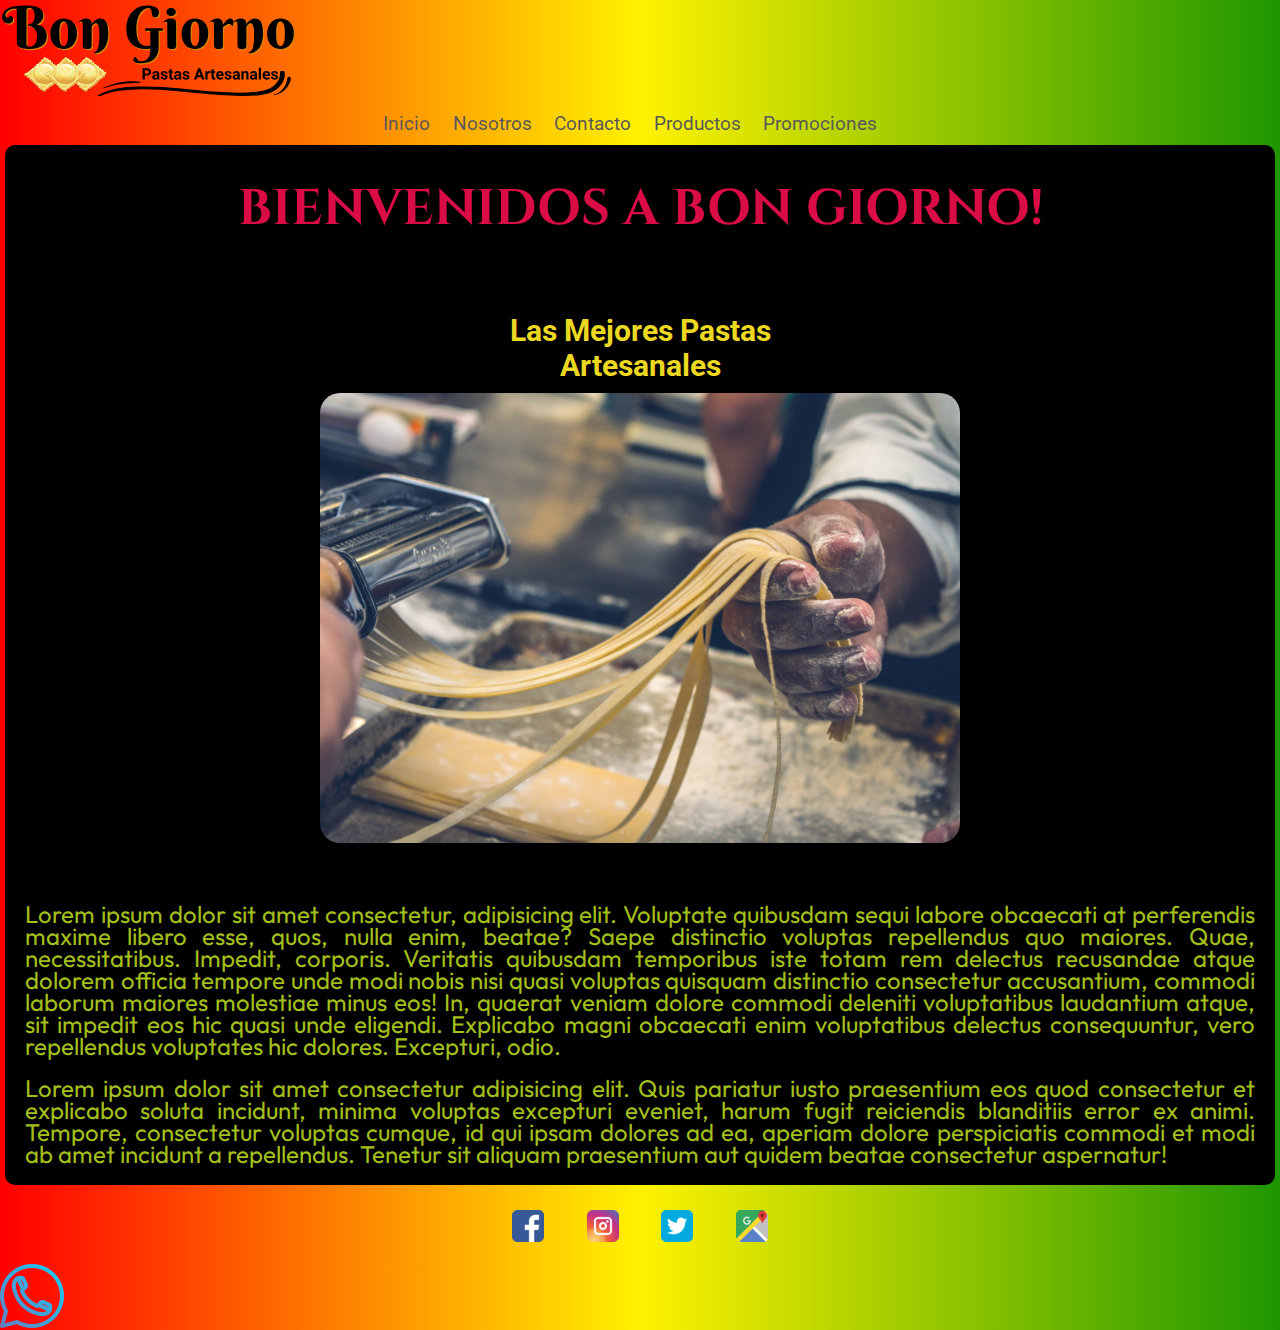
<file: index.html>
<!--Alumno: TORRES GUAYMASI Sergio-->
<!DOCTYPE html>
<html lang="en">

<head>
    <meta charset="UTF-8">
    <meta name="viewport" content="width=device-width, initial-scale=1.0">
    <title>Pastas Artesanales - Bon Giorno - </title>
    <link rel="shortcut icon" href="./images/favicon.png">
    <link rel="stylesheet" href="./css/style.css">
    <link rel="stylesheet" href="css/animate.css">
</head>

<body>
    <header>
        <div id="logo">
            <a href="./index.html"><img src="./images/bongiorno_logo.svg" alt="Logo de Bon Giorno Pastas Artesanales"></a>
        </div>
        <div>
            <nav>
                <ul>
                    <li><a href="./index.html">Inicio</a></li>
                    <li><a href="./pages/nosotros.html">Nosotros</a></li>
                    <li><a href="./pages/contacto.html">Contacto</a></li>
                    <li><a href="./pages/productos.html">Productos</a></li>
                    <li><a href="./pages/promociones.html">Promociones</a></li>
                </ul>
            </nav>
        </div>
    </header>
    <main id="mainIndex" class="mainFlexbox">
        <h1 class="wow bounceInRight" data-wow-duration="2s" data-wow-iteration="3"id="cabecera__principal">BIENVENIDOS A BON GIORNO!</h1>
        <div class="container bg-dark">
            <div class="txtIndex">
                <h2 class="wow rotateInUpLeft"id="subt_slogan">Las Mejores Pastas Artesanales</h2>
            </div>
            <div class="image_main">
            </div>
        </div>
        <div>
            <p class="main-text">Lorem ipsum dolor sit amet consectetur, adipisicing elit. Voluptate quibusdam sequi labore obcaecati at perferendis maxime libero esse, quos, nulla enim, beatae? Saepe distinctio voluptas repellendus quo maiores. Quae, necessitatibus.
            Impedit, corporis. Veritatis quibusdam temporibus iste totam rem delectus recusandae atque dolorem officia tempore unde modi nobis nisi quasi voluptas quisquam distinctio consectetur accusantium, commodi laborum maiores molestiae minus eos!
            In, quaerat veniam dolore commodi deleniti voluptatibus laudantium atque, sit impedit eos hic quasi unde eligendi. Explicabo magni obcaecati enim voluptatibus delectus consequuntur, vero repellendus voluptates hic dolores. Excepturi, odio.
            </p>
        </div>
        <div>
            <p class="texto2">Lorem ipsum dolor sit amet consectetur adipisicing elit. Quis pariatur iusto praesentium eos quod consectetur et explicabo soluta incidunt, minima voluptas excepturi eveniet, harum fugit reiciendis blanditiis error ex animi.
            Tempore, consectetur voluptas cumque, id qui ipsam dolores ad ea, aperiam dolore perspiciatis commodi et modi ab amet incidunt a repellendus. Tenetur sit aliquam praesentium aut quidem beatae consectetur aspernatur!
            </p>
        </div>
    </main>
    <footer class="pie" id="down">
        <div class="redSocial">
            <a href="https://facebook.com/" target="_blank"><img src="./images/facebook.png" alt=""></a>
            <a href="https://instagram.com/" target="_blank"><img src="./images/instagram.png" alt=""></a>
            <a href="https://twitter.com/" target="_blank"><img src="./images/twitter.png" alt=""></a>
            <a href="https://goo.gl/maps/99fn79WTSV29cgwr8/" target="_blank"><img src="./images/maps.png" alt=""></a>
        </div>
    </footer>
    <div class="whatsApp">
        <a href="https://api.whatsapp.com/send?phone=543416769427" target="_blank"><img src="./images/whatsapp-logo.png" alt="Consultas por whatsapp"></a>
    </div>
    </div>
    <script src="js/wow.min.js"></script>
    <script>
    new WOW().init();
    </script>
</body>

</html>
</file>
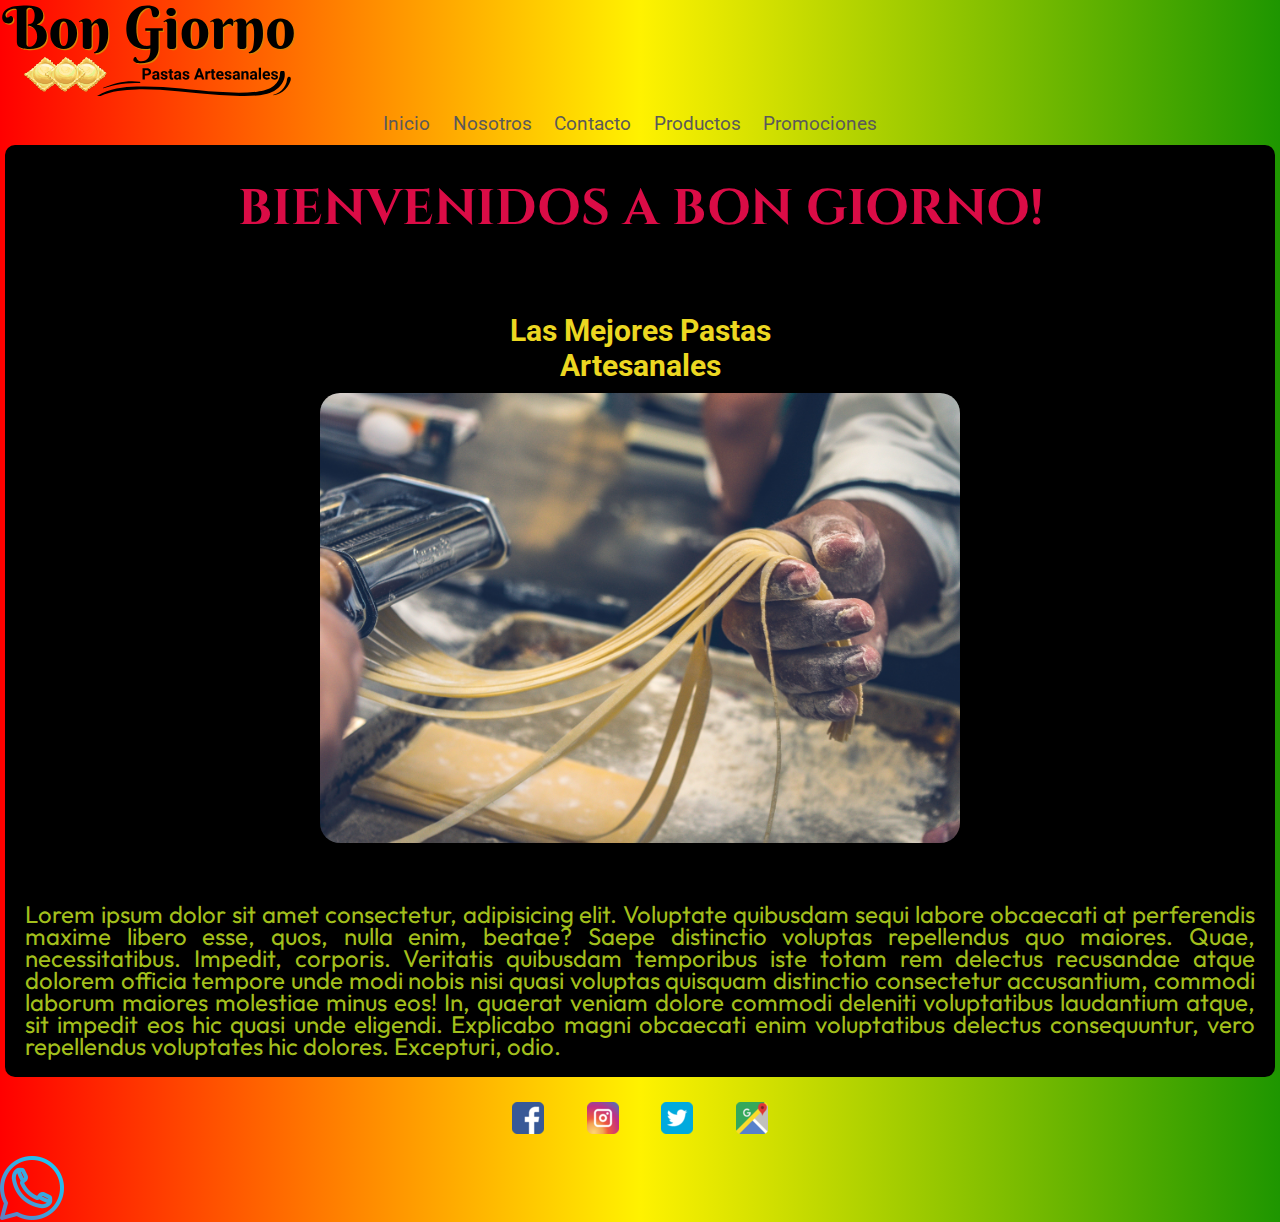
<file: root/index.html>
<!--Alumno: TORRES GUAYMASI Sergio-->
<!DOCTYPE html>
<html lang="en">

<head>
    <meta charset="UTF-8">
    <meta name="viewport" content="width=device-width, initial-scale=1.0">
    <title>Pastas Artesanales - Bon Giorno - </title>
    <link rel="shortcut icon" href="./images/favicon.png">
    <link rel="stylesheet" href="./css/style.css">
</head>

<body>
    <header>
        <div class="logo">
            <a href="./index.html"><img src="./images/bongiorno_logo.svg" alt="Logo de Bon Giorno Pastas Artesanales"></a>
        </div>
        <div>
            <nav>
                <ul>
                    <li><a href="./index.html">Inicio</a></li>
                    <li><a href="./pages/nosotros.html">Nosotros</a></li>
                    <li><a href="./pages/contacto.html">Contacto</a></li>
                    <li><a href="./pages/productos.html">Productos</a></li>
                    <li><a href="./pages/promociones.html">Promociones</a></li>
                </ul>
            </nav>
        </div>
    </header>
        <main id="mainIndex" class="mainFlexbox">
            <h1 class="cabecera__principal">BIENVENIDOS A BON GIORNO!</h1>
            <div class="container bg-dark">
                <div class="txtIndex">
                    <h2 class="subt_slogan">Las Mejores Pastas Artesanales</h2>
                </div>
                <div class="image_main">
                </div>               
            </div>              
            <div>
                <p class="main-text">Lorem ipsum dolor sit amet consectetur, adipisicing elit. Voluptate quibusdam sequi labore obcaecati at perferendis maxime libero esse, quos, nulla enim, beatae? Saepe distinctio voluptas repellendus quo maiores. Quae, necessitatibus.
                Impedit, corporis. Veritatis quibusdam temporibus iste totam rem delectus recusandae atque dolorem officia tempore unde modi nobis nisi quasi voluptas quisquam distinctio consectetur accusantium, commodi laborum maiores molestiae minus eos!
                In, quaerat veniam dolore commodi deleniti voluptatibus laudantium atque, sit impedit eos hic quasi unde eligendi. Explicabo magni obcaecati enim voluptatibus delectus consequuntur, vero repellendus voluptates hic dolores. Excepturi, odio.
                </p>
            </div>
        </main>        
        <footer class="pie" id="down">
            <div class="redSocial">
                <a href="https://facebook.com/" target="_blank"><img src="./images/facebook.png" alt=""></a>
                <a href="https://instagram.com/" target="_blank"><img src="./images/instagram.png" alt=""></a>
                <a href="https://twitter.com/" target="_blank"><img src="./images/twitter.png" alt=""></a>
                <a href="https://goo.gl/maps/99fn79WTSV29cgwr8/" target="_blank"><img src="./images/maps.png" alt=""></a>
            </div>
        </footer>
        <div class="whatsApp">
            <a href="https://api.whatsapp.com/send?phone=543416769427" target="_blank"><img src="./images/whatsapp-logo.png" alt="Consultas por whatsapp"></a>
        </div>
    </div>
</body>

</html>
</file>
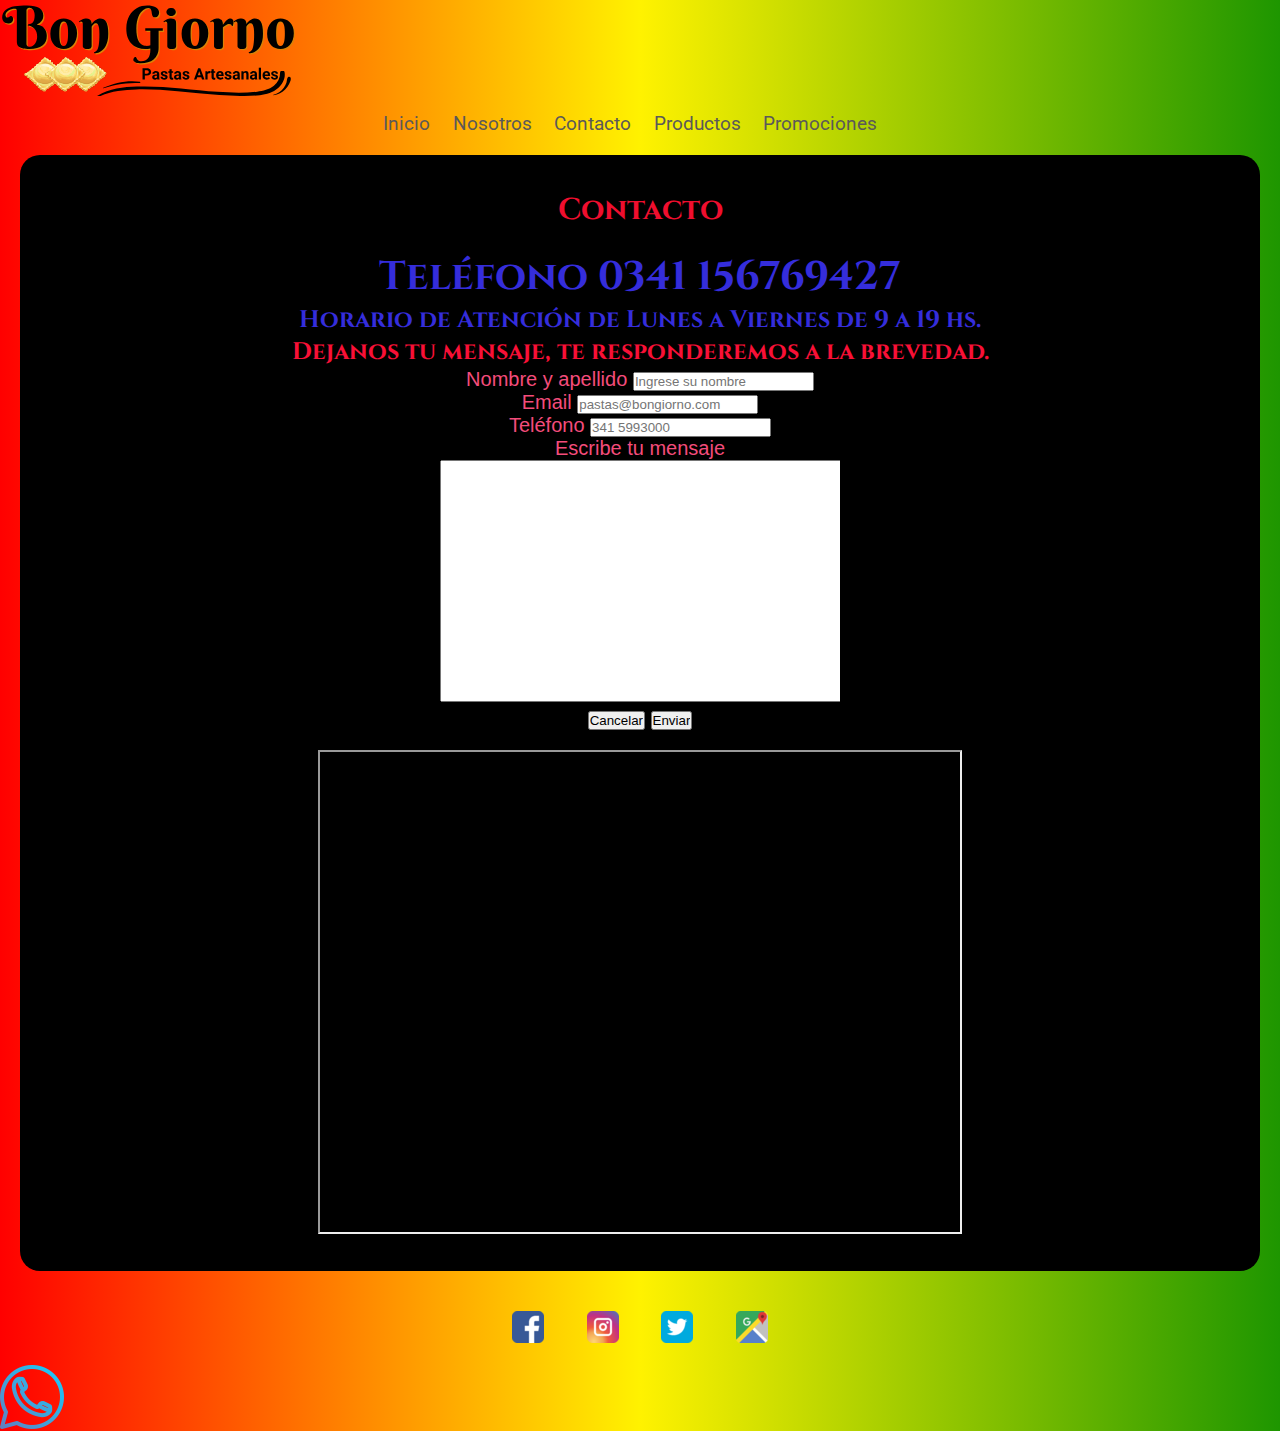
<file: pages/contacto.html>
<!DOCTYPE html>
<html lang="en">

<head>
    <meta charset="UTF-8">
    <meta name="viewport" content="width=device-width, initial-scale=1.0">
    <title>Pastas Artesanales - Bon Giorno - </title>
    <link rel="shortcut icon" href="../images/favicon.png">
    <link rel="stylesheet" href="../css/style.css">
</head>

<body>
    <header>
        <div class="logo">
            <a href="../index.html"><img src="../images/bongiorno_logo.svg" alt="Logo de Bon Giorno Pastas Artesanales"></a>
        </div>
        <div>
            <nav>
                <ul>
                    <li><a href="../index.html">Inicio</a></li>
                    <li><a href="../pages/nosotros.html">Nosotros</a></li>
                    <li><a href="../pages/contacto.html">Contacto</a></li>
                    <li><a href="../pages/productos.html">Productos</a></li>
                    <li><a href="../pages/promociones.html">Promociones</a></li>
                </ul>
            </nav>
        </div>
    </header>
    <main id="mainContact">
        <h1 class="cabecera__contacto">Contacto</h1>
        <h1 class="text__contacto">Teléfono 0341 156769427</h1>
        <h1 class="text__horario">Horario de Atención de Lunes a Viernes de 9 a 19 hs.</h2>
        <h1 class="contact">Dejanos tu mensaje, te responderemos a la brevedad.</h1>
        <div class="formContacto">
            <form action="envio.php">
                <label for="name">Nombre y apellido</label>
                <input type="text" id="name" placeholder="Ingrese su nombre">
                <br>
                <label for="correo">Email</label>
                <input type="email" id="correo" placeholder="pastas@bongiorno.com">
                <br>
                <label for="telefono">Teléfono</label>
                <input type="text" id="telefono=" placeholder="341 5993000">
                <br>
                <label for="comentario">Escribe tu mensaje</label>
                <textarea name="" id="" cols="60" rows="16"></textarea>
                <input class="button__cancel" type="reset" value="Cancelar">
                <input class="button__enviar" type="submit" value="Enviar">
            </form>
        </div>
        <div class="mapa">
            <iframe src="https://www.google.com/maps/d/u/0/embed?mid=121NDB5EQ3Gph8qTWgXnAKinUReSMwe0&ehbc=2E312F" width="640" height="480"></iframe>
        </div>
    </main>
    <footer>
        <div class="redSocial">
            <a href="https://facebook.com/" target="_blank"><img src="../images/facebook.png" alt=""></a>
            <a href="https://instagram.com/" target="_blank"><img src="../images/instagram.png" alt=""></a>
            <a href="https://twitter.com/" target="_blank"><img src="../images/twitter.png" alt=""></a>
            <a href="https://goo.gl/maps/99fn79WTSV29cgwr8/" target="_blank"><img src="../images/maps.png" alt=""></a>
        </div>
    </footer>    
        <div class="whatsApp">
            <a href="https://api.whatsapp.com/send?phone=543416769427"><img src="../images/whatsapp-logo.png" alt="Consultas por whatsapp"></a>
        </div>
  
</body>

</html>
</file>
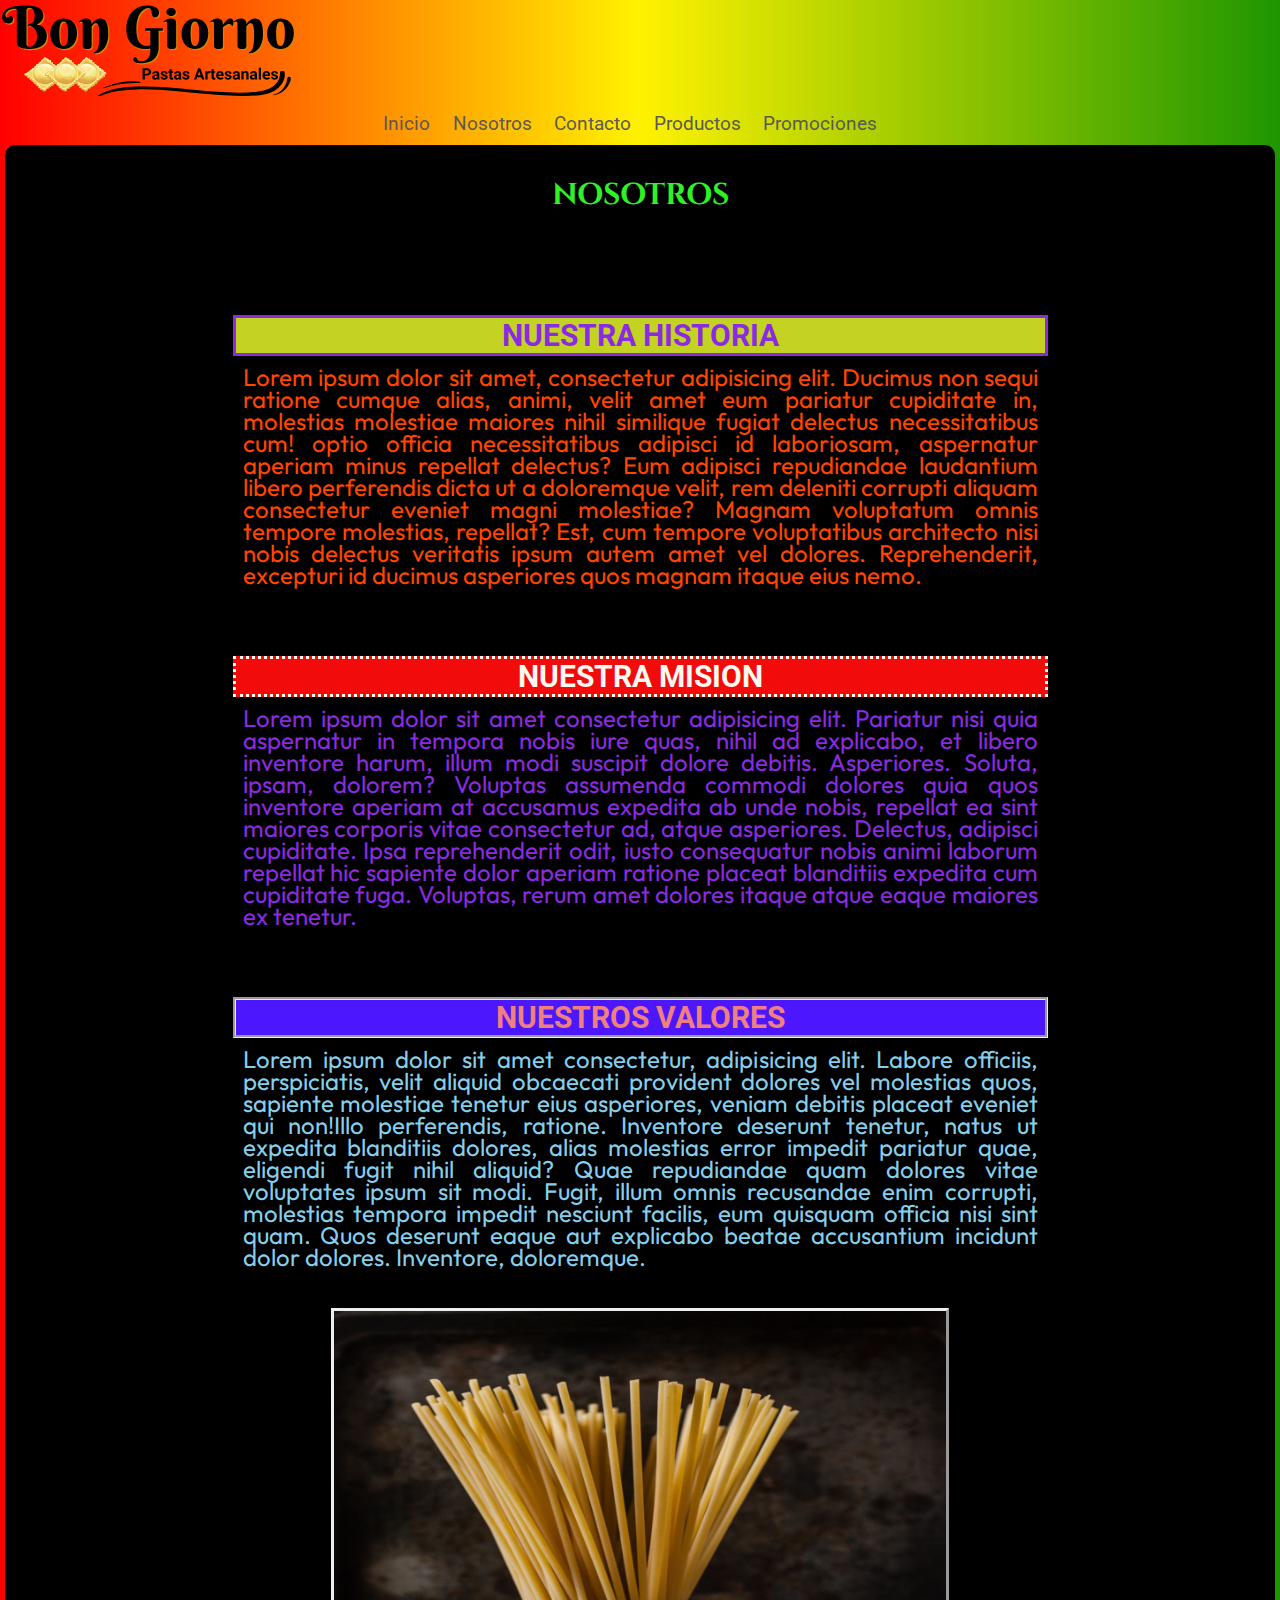
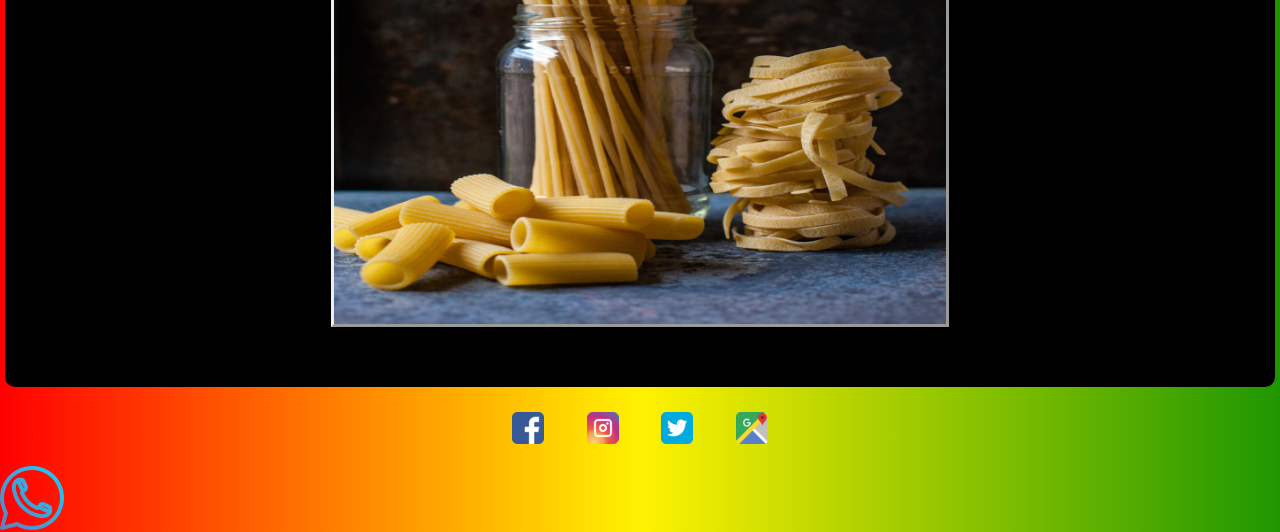
<file: pages/nosotros.html>
<!DOCTYPE html>
<html lang="en">

<head>
    <meta charset="UTF-8">
    <meta name="viewport" content="width=device-width, initial-scale=1.0">
    <title>Pastas Artesanales - Bon Giorno - </title>
    <link rel="shortcut icon" href="../images/favicon.png">
    <link rel="stylesheet" href="../css/style.css">
</head>

<body>
    <header>
        <div class="logo">
            <a href="../index.html"><img src="../images/bongiorno_logo.svg" alt="Logo de Bon Giorno Pastas Artesanales"></a>
        </div>
        <div>
            <nav>
                <ul>
                    <li><a href="../index.html">Inicio</a></li>
                    <li><a href="../pages/nosotros.html">Nosotros</a></li>
                    <li><a href="../pages/contacto.html">Contacto</a></li>
                    <li><a href="../pages/productos.html">Productos</a></li>
                    <li><a href="../pages/promociones.html">Promociones</a></li>
                </ul>
            </nav>
        </div>
    </header>
    <main id="nostros__main">
        <h1 class="cabecera__nosotros">NOSOTROS</h1>
        <div class="container bg-dark">       
        <section class="container-principal">
            <div class="container-item historia">
                <h2 class="subtHistoria">NUESTRA HISTORIA</h2>
                <p class="text__historia">Lorem ipsum dolor sit amet, consectetur adipisicing elit. Ducimus non sequi ratione cumque alias, animi, velit amet eum pariatur cupiditate in, molestias molestiae maiores nihil similique fugiat delectus necessitatibus cum!
                optio officia necessitatibus adipisci id laboriosam, aspernatur aperiam minus repellat delectus? Eum adipisci repudiandae laudantium libero perferendis dicta ut a doloremque velit, rem deleniti corrupti aliquam consectetur eveniet magni molestiae?
                Magnam voluptatum omnis tempore molestias, repellat? Est, cum tempore voluptatibus architecto nisi nobis delectus veritatis ipsum autem amet vel dolores. Reprehenderit, excepturi id ducimus asperiores quos magnam itaque eius nemo.
                </p>
            </div>
            <div class="container-item mision">
                <h2 class="subtMision">NUESTRA MISION</h2>
                <p class="text__mision">Lorem ipsum dolor sit amet consectetur adipisicing elit. Pariatur nisi quia aspernatur in tempora nobis iure quas, nihil ad explicabo, et libero inventore harum, illum modi suscipit dolore debitis. Asperiores.
                Soluta, ipsam, dolorem? Voluptas assumenda commodi dolores quia quos inventore aperiam at accusamus expedita ab unde nobis, repellat ea sint maiores corporis vitae consectetur ad, atque asperiores. Delectus, adipisci cupiditate.
                Ipsa reprehenderit odit, iusto consequatur nobis animi laborum repellat hic sapiente dolor aperiam ratione placeat blanditiis expedita cum cupiditate fuga. Voluptas, rerum amet dolores itaque atque eaque maiores ex tenetur.
                </p>
            </div>
            <div class="container-item valores">
                <h2 class="subtValores">NUESTROS VALORES</h2>
                <p class="text__valores">Lorem ipsum dolor sit amet consectetur, adipisicing elit. Labore officiis, perspiciatis, velit aliquid obcaecati provident dolores vel molestias quos, sapiente molestiae tenetur eius asperiores, veniam debitis placeat eveniet qui non!Illo perferendis, ratione. Inventore deserunt tenetur, natus ut expedita blanditiis dolores, alias molestias error impedit pariatur quae, eligendi fugit nihil aliquid? Quae repudiandae quam dolores vitae voluptates ipsum sit modi.
                Fugit, illum omnis recusandae enim corrupti, molestias tempora impedit nesciunt facilis, eum quisquam officia nisi sint quam. Quos deserunt eaque aut explicabo beatae accusantium incidunt dolor dolores. Inventore, doloremque.
                </p>
            </div>
        </section>
        <img class="nosotros_main" src="../images/historia_img.png" alt="Historia Bon Giorno">
    </main>

    <footer>
        <div class="redSocial">
            <a href="https://facebook.com/" target="_blank"><img src="../images/facebook.png" alt=""></a>
            <a href="https://instagram.com/" target="_blank"><img src="../images/instagram.png" alt=""></a>
            <a href="https://twitter.com/" target="_blank"><img src="../images/twitter.png" alt=""></a>
            <a href="https://goo.gl/maps/99fn79WTSV29cgwr8/" target="_blank"><img src="../images/maps.png" alt=""></a>
        </div>     
    </footer>
    <div class="whatsApp">
            <a href="https://api.whatsapp.com/send?phone=543416769427"><img src="../images/whatsapp-logo.png" alt="Consultas por whatsapp"></a>
    </div>
</body>

</html>
</file>
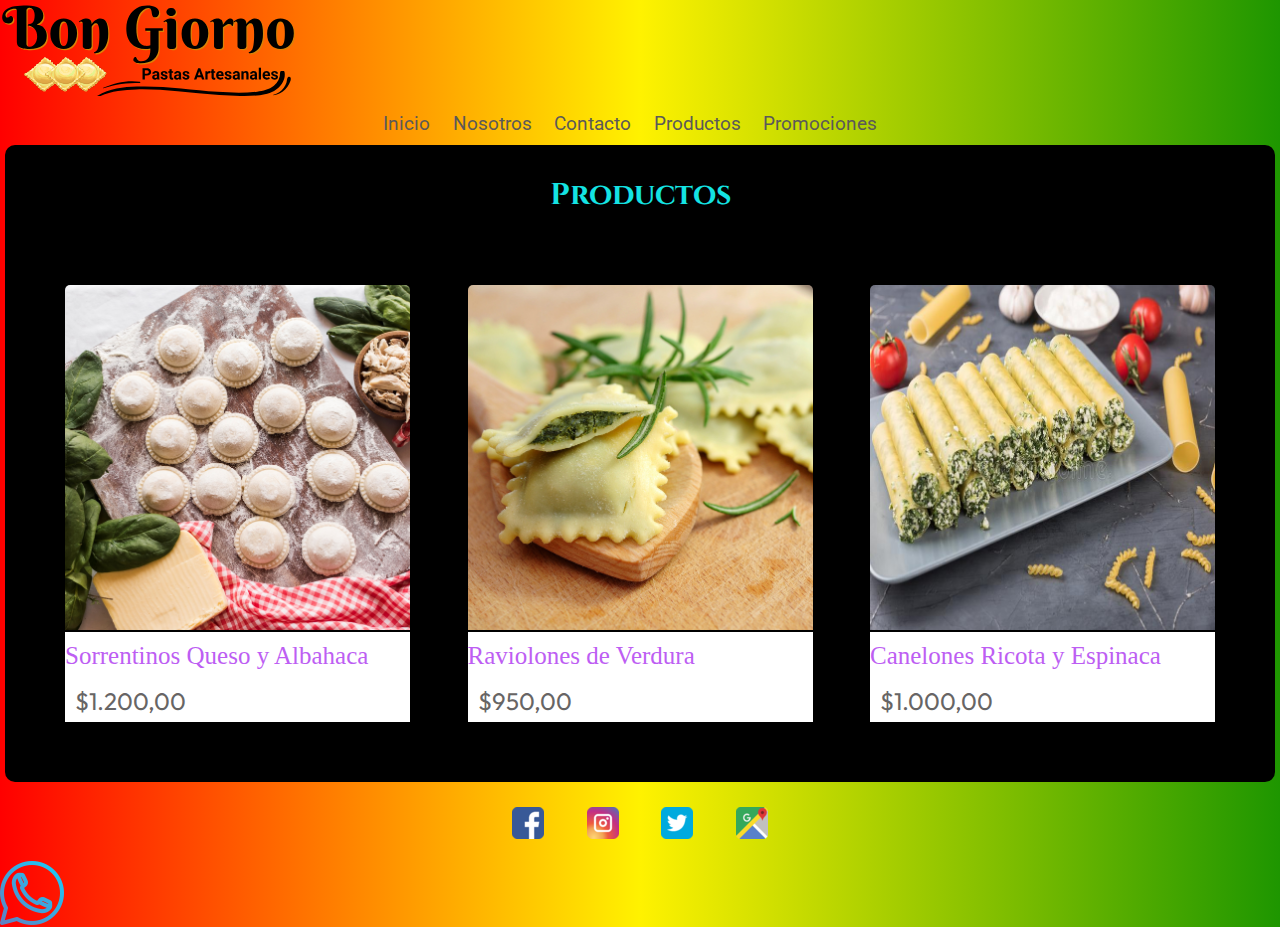
<file: pages/productos.html>
<!DOCTYPE html>
<html lang="en">

<head>
    <meta charset="UTF-8">
    <meta name="viewport" content="width=device-width, initial-scale=1.0">
    <title>Pastas Artesanales - Bon Giorno - </title>
    <link rel="shortcut icon" href="../images/favicon.png">
    <link rel="stylesheet" href="../css/style.css">
</head>

<body>
    <header>
        <div class="logo">
            <a href="../index.html"><img src="../images/bongiorno_logo.svg" alt="Logo de Bon Giorno Pastas Artesanales"></a>
        </div>
        <div>
            <nav>
                <ul>
                    <li><a href="../index.html">Inicio</a></li>
                    <li><a href="../pages/nosotros.html">Nosotros</a></li>
                    <li><a href="../pages/contacto.html">Contacto</a></li>
                    <li><a href="../pages/productos.html">Productos</a></li>
                    <li><a href="../pages/promociones.html">Promociones</a></li>
                </ul>
            </nav>
        </div>
    </header>    
    <main id="productos">
        <h1 class="cabecera__productos">Productos</h1>
        <div class="galeria">
            <figure>
                <img src="../images/sorrentinos.png" alt="">
                <figcaption>Sorrentinos Queso y Albahaca</figcaption>
                <p class="price">$1.200,00</p>
            </figure>
            <figure>
                <img src="../images/raviolones.png" alt="">
                <figcaption>Raviolones de Verdura</figcaption>
                <p class="price">$950,00</p>
            </figure>
            <figure>
                <img src="../images/canelones.png" alt="">
                <figcaption>Canelones Ricota y Espinaca</figcaption>
                <p class="price">$1.000,00</p>
            </figure>
        </div>
    </main>
    <footer>
        <div class="redSocial">
            <a href="https://facebook.com/" target="_blank"><img src="../images/facebook.png" alt=""></a>
            <a href="https://instagram.com/" target="_blank"><img src="../images/instagram.png" alt=""></a>
            <a href="https://twitter.com/" target="_blank"><img src="../images/twitter.png" alt=""></a>
            <a href="https://goo.gl/maps/99fn79WTSV29cgwr8/" target="_blank"><img src="../images/maps.png" alt=""></a>
        </div>
    </footer>
        <div class="whatsApp">
        <a href="https://api.whatsapp.com/send?phone=543416769427"><img src="../images/whatsapp-logo.png" alt="Consultas por whatsapp"></a>
        </div>
</body>

</html>
</file>
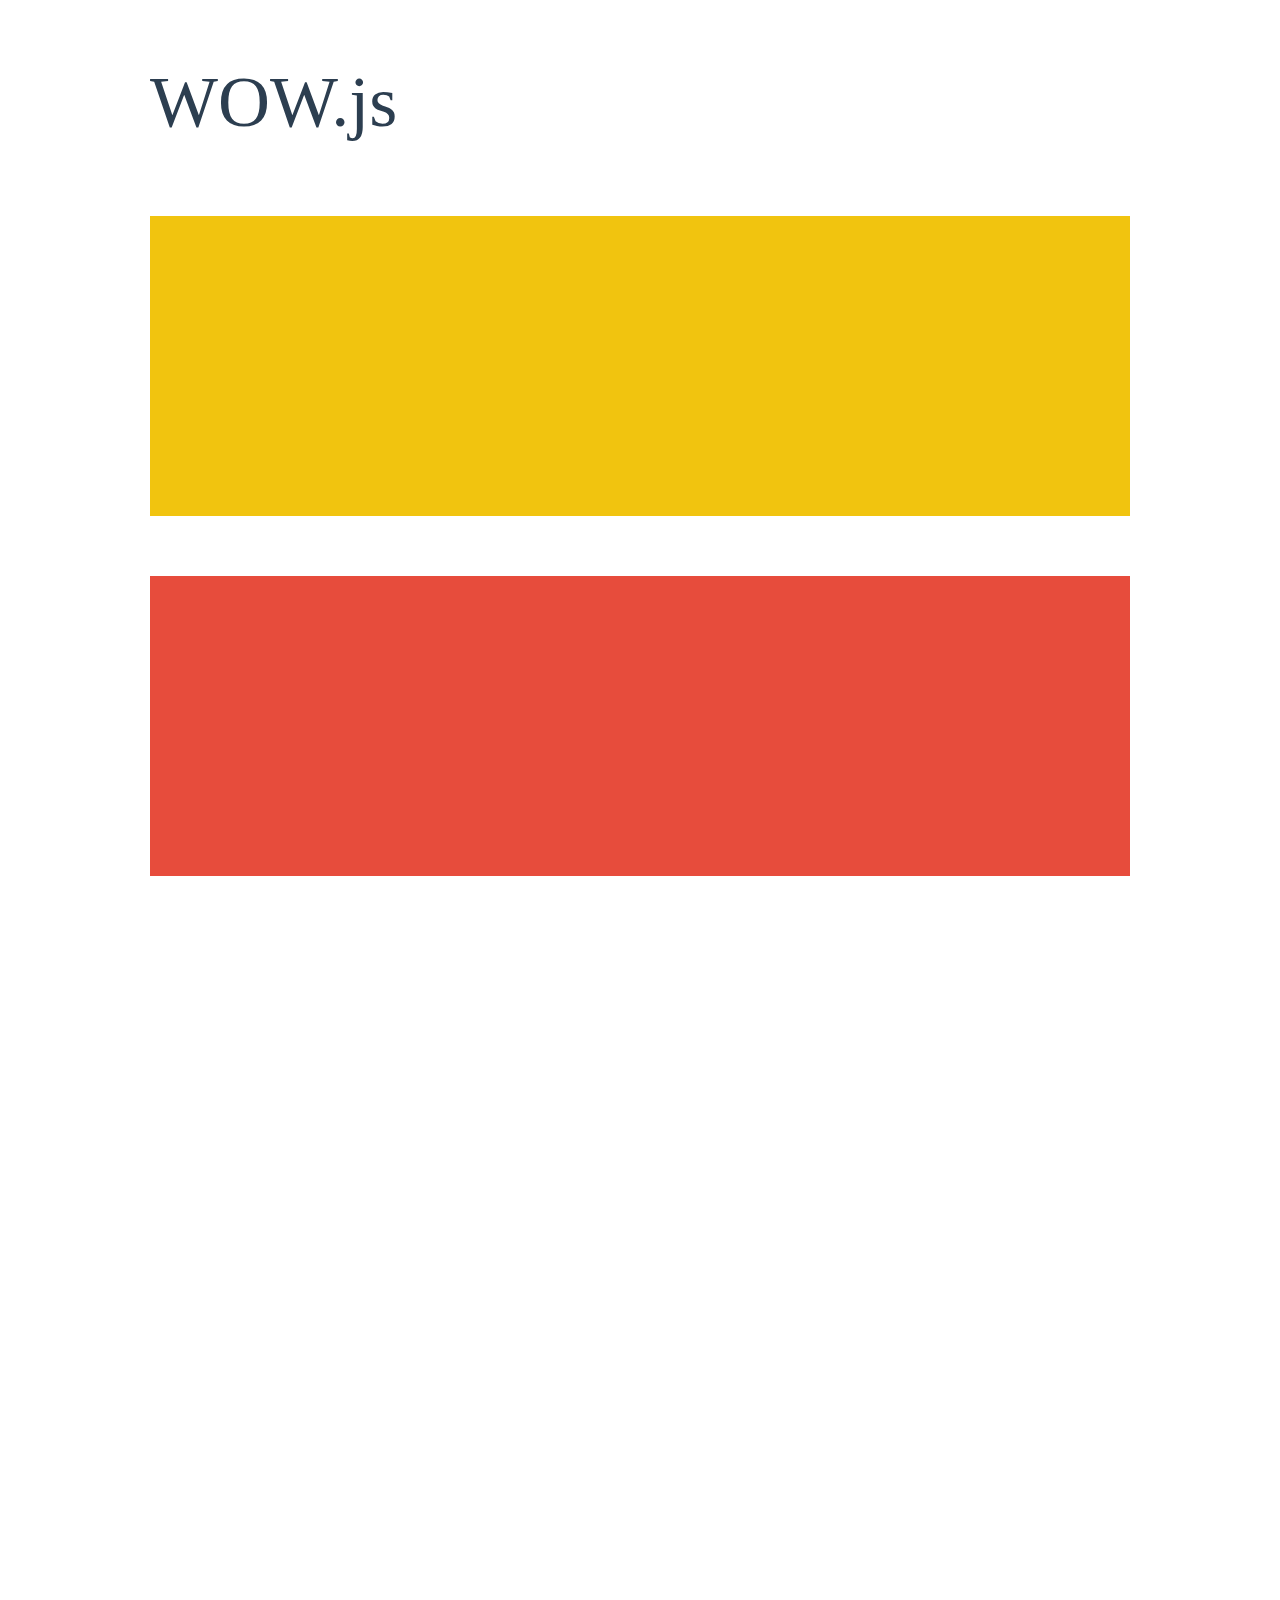
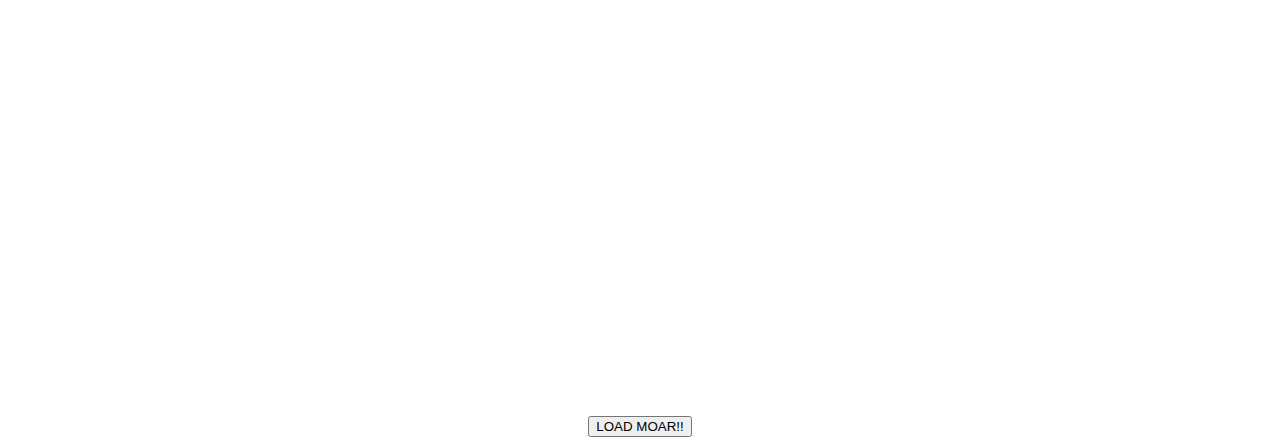
<file: WOW-master/demo.html>
<!doctype html>

<html lang="en">
<head>
  <meta charset="utf-8">
  <title>WOW</title>
  <link rel="stylesheet" href="css/libs/animate.css">
  <link rel="stylesheet" href="css/site.css">
  <style>
    .wow:first-child {
      visibility: hidden;
    }
  </style>
  <!--[if IE]>
    <script src="http://html5shiv.googlecode.com/svn/trunk/html5.js"></script>
  <![endif]-->
</head>

<body>
  <div id="container">
    <header>
      <h1>WOW.js</h1>
    </header>
    <div id="main">
      <section class="wow fadeInDown" style="background-color: #f1c40f;"></section>
      <section class="wow pulse" style="background-color: #e74c3c;" data-wow-iteration="infinite" data-wow-duration="1500ms"></section>
      <section class="section--purple wow slideInRight" data-wow-delay="2s"></section>
      <section class="section--blue wow bounceInLeft" data-wow-offset="300"></section>
      <section class="section--green wow slideInLeft" data-wow-duration="4s"></section>
      <button id="moar">LOAD MOAR!!</button>
    </div>
  </div>
  <script src="dist/wow.js"></script>
  <script>
    wow = new WOW(
      {
        animateClass: 'animated',
        offset:       100,
        callback:     function(box) {
          console.log("WOW: animating <" + box.tagName.toLowerCase() + ">")
        }
      }
    );
    wow.init();
    document.getElementById('moar').onclick = function() {
      var section = document.createElement('section');
      section.className = 'section--purple wow fadeInDown';
      this.parentNode.insertBefore(section, this);
    };
  </script>
</body>
</html>
</file>
<file: css/style.css>
@import url('https://fonts.googleapis.com/css2?family=Quintessential&family=Roboto:wght@300&display=swap');
@import url('https://fonts.googleapis.com/css2?family=Outfit&display=swap');
@import url('https://fonts.googleapis.com/css2?family=Cinzel:wght@400;700&display=swap');

* {
    padding: 0;
    margin: 0;
}

a {
    text-decoration: none;
}

ul li {
    list-style: none;
}

html {
    font-size: 62.5%;
    background: #1E9600;
    /* fallback for old browsers */
    background: -webkit-linear-gradient(to right, #FF0000, #FFF200, #1E9600);
    /* Chrome 10-25, Safari 5.1-6*/
    background: linear-gradient(to right, #FF0000, #FFF200, #1E9600);
    /* W3C, IE 10+/ Edge, Firefox 16+, Chrome 26+, Opera 12+, Safari 7+ */
}

h1 {
    font-size: 4rem;
    color: #352DDB;
    font-family: Cinzel;

}

h2 {
    font-size: 3rem;
    color: floralwhite;
    text-align: center;
}

#logo {
    width: 20%;

}

#logo:hover{
    transform: rotateZ(-360deg);
    cursor: pointer;
    transition: transform 2s;
}

div header {
    grid-area: header;
    display: flex;
    justify-content: flex-start;
    justify-content: space-between;
    align-items: center;
    height: max-content;
    border: solid 4px rgb(190, 80, 1);
    margin: 20px;
}

header div nav {
    text-align: center;
    grid-area: nav;
    margin: 10px;
}

header div nav ul {
    display: inline-block;

}

header div nav ul li {
    list-style: none;
    display: inline-block;
    margin-right: 20px;
}

header div nav ul li a {
    font-family: 'Roboto', sans-serif;
    font-size: 1.9rem;
    text-decoration: none;
    color: #5B5959;
}

header div nav ul li:hover {
    color: #9B17AF;
    font-weight: 600;

}

header div nav ul li:hover {
    transform: scale(1.2);

}

main {
    grid-area: main;
    background-color: black;
    text-align: center;
    display: flex;
    border-radius: 10px;
    flex-direction: column;
    justify-content: center;
    align-items: center;
    margin: 5px;
    padding: 10px;
}

#cabecera__principal {
    color: #DA0C46;
    font-family: 'Cinzel', serif;
    font-weight: bold;
    font-size: 5rem;
    padding: 20px 20px;
}

.cabecera__nosotros {
    color: #30F126;
    font-family: 'Cinzel', serif;
    font-weight: bold;
    font-size: 3rem;
    padding: 20px 20px;
    text-align: center;
    animation-name: textAlpha;
    animation-duration: 3s;
}

.cabecera__contacto {
    color: #EF0E2E;
    font-family: 'Cinzel', serif;
    font-weight: bold;
    font-size: 3rem;
    padding: 20px 20px;
    text-align: center;
}

.text__contacto {
    font-size: 2, 5rem;
    font-weight: bold;
    text-align: center;
    animation-name: textAlpha;
    animation-duration: 2s;
}

.text__horario {
    font-size: 2.4rem;
    font-weight: bold;
    text-align: center;
}

.contact {
    font-size: 2.4rem;
    font-weight: bold;
    text-align: center;
    color: #F81036;
}

.cabecera__productos {
    color: #14E3E3;
    font-family: 'Cinzel', serif;
    font-weight: bold;
    font-size: 3rem;
    text-decoration: none;
    padding: 20px 20px;
    text-align: center;
}

.cabecera__promociones {
    color: #F1AD1A;
    font-family: 'Cinzel', serif;
    font-weight: bold;
    font-size: 3rem;
    text-decoration: none;
    padding: 20px 20px;
    text-align: center;
}

#mainContact {
    display: flex;
    flex-direction: column;
    justify-content: center;
    padding: 15px;
    margin-top: 30px;
    margin-bottom: 30px;
    background-color: black;
    border-radius: 20px;
    margin: 20px;
    box-sizing: border-box;
    overflow-x: hidden;
}

.container {
    display: flex;
    justify-content: center;
    align-items: center;
    justify-content: space-evenly;
    flex-wrap: wrap;
    padding: 15px;
    margin-top: 30px;
    margin-bottom: 30px;
    background-color: black;
    border-radius: 20px;
    width: 70%;
    height: max-content;

}

.container-item {
    flex-direction: column;
    justify-content: space-between;
    align-items: center;
    padding: 30px;
    border: cyan
}

.promos {
    justify-content: flex-start;
    background-color: black;
}

#mainPromos {
    background-color: transparent;
    height: auto;
    display: flex;
    justify-content: center;
    align-items: center;
    flex-wrap: wrap;
}

#mainPromos div {
    margin: 50px;
}

.image {
    background-image: url("../images/fideos.svg");
    background-size: contain;
    background-repeat: no-repeat;
    height: 400px;
    width: 400px;
    border-radius: 20px;
    margin-top: 10px;
}

.image_main {
    background-image: url("../images/maquina_pasta.png");
    background-size: cover;
    background-repeat: no-repeat;
    height: 50vh;
    width: 50vw;
    border-radius: 20px;
    margin: 10px 0 0 0;
    animation-name: textAlpha;
    animation-duration: 6s;
}

.nosotros_main {
    border-style: outset;
    display: flex;
    justify-content: space-around;
    margin: auto;
    width: 70%;
    animation-name: textAlpha;
    animation-duration: 6s;
}

#subt_slogan {
    font-family: Roboto;
    font-weight: bold;
    margin: auto;
    color: #ECD721;
    text-align: center;

}

.txtIndex {
    width: 300px;
    color: white;
}

.bg-dark {
    background-color: black;
    border: solid 5px;
    border-radius: 30px;
    display: flex;
    justify-content: space-evenly;
    align-items: flex-start;
}

p {
    font-size: 2.4rem;
    line-height: 2.2rem;
    font-family: Outfit;
    color: #A2BF1C;
    text-align: justify;
    padding: 10px;
}

.subtHistoria {
    font-family: 'Roboto', sans-serif;
    background-color: #C4D222;
    border-style: solid;
    color: blueviolet;
}

.text__historia {
    color: orangered;
}

.subtMision {
    font-family: 'Roboto', sans-serif;
    background-color: #F10B0B;
    border-style: dotted;
}

.text__mision {
    color: blueviolet;
}

.subtValores {
    font-family: 'Roboto', sans-serif;
    background-color: #4D17FD;
    border-style: groove;
    color: lightcoral;
}

.text__valores {
    color: skyblue;
}


.galeria {
    background-color: black;
    margin: 30px;
    padding: 30px;
    color: black;
    border-radius: 20px;
    box-sizing: border-box;
    overflow-x: hidden;
}

#productos .galeria {
    margin: 20px;
    display: flex;
    justify-content: space-between;

}

#productos .galeria figure {
    text-align: center;
    width: 30%;
}

#productos .galeria figure img {
    border-top-left-radius: 5px;
    border-top-right-radius: 5px;
    width: 100%;
    animation-name: textAlpha;
    animation-duration: 5s;
 
}

#productos .galeria figure figcaption {
    font-size: 2.5rem;
    text-align: left;
    color: #BD5EF3;
    padding: 10px 0;
    background-color: white;
}

#productos .galeria p.price {
    color: #676565;
    padding-bottom: 10px;
    background-color: white;
    box-sizing: border-box;
    overflow-x: hidden;
}

/*Formulario de Contacto*/
.formContacto {
    font-family: 'Roboto serif;', sans-serif;
    display: block;
    margin: 0 auto;
    width: 400px;
    text-align: auto;
    color: #F44C7B;
    font-size: 2rem;
    box-sizing: border-box;
    overflow-x: hidden;

}

.mapa {
    text-align: center;
    padding: 20px 0;
    box-sizing: border-box;
    overflow-x: hidden;
    width: 100%;
}

div footer {
    grid-area: pie;
    display: flex;
    flex-direction: row;
    justify-content: center;
    align-items: center;
    justify-content: space-evenly;
    border-radius: 20px;
    padding: 20px 0;
    margin-top: 50px;
}

footer a {
    margin: 20px;
}

footer div a:hover {
    color: black;
}

div footer div {
    padding: 10px 7px;
}

div footer div a img {
    width: 8%;
    margin: 10px;
}

.redSocial {
    text-align: center;
    padding: 20px 0;
}

.whatsapp {
    display: block;
    width: 60px;
    height: 60px;
    color: #fff;
    position: fixed;
    left: 20px;
    bottom: 20px;
    border-radius: 10%;
    line-height: 80px;
    text-align: center;
    z-index: 999;
}
/*Aplicando Animaciones*/
@keyframes animateDiv{
    0%{background-color: darkgrey; width: 220px;}
    25%{background-color: deeppink; width: 320px;}
    50%{background-color: darkorange; width: 420px;}
    75%{background-color: yellow; width: 320px;}
    100%{background-color: darkgreen; width: 220px;}

}

@keyframes textAlpha{
    from{opacity: 0}
    to{opacity: 1}
    
}

.cabecera__promociones{
    animation-name: animateDiv;
    animation-iteration-count: infinite;
    animation-timing-function: ease-in-out;
    animation-duration:  5s;
    animation-delay: 0;
}


.transition:hover{
    
}




/* Aplicando Grid */
#grid {
    display: grid;
    grid-template-areas:
        "header header header"
        "main main main"
        "pie pie pie";
    grid-template-columns: 15% 75% auto;
    grid-template-rows: repeat(3, auto);
    column-gap: 10px;
    row-gap: 10px;
    padding: 20px;
}

/* Versión para Móvil*/
@media (max-width:480px) {

    /* grid */
    #grid {
        grid-template-areas:
            "header"
            "main"
            "pie";
        grid-template-columns: 1;
        grid-template-rows: auto;
        display: flex;
        flex-direction: column;
        justify-content: center;
        align-items: center;
    }

    div nav ul li a {
        font-size: 30px;
    }

    h1 {
        font-size: 2rem;
    }

    h2 {
        font-size: 1.5rem;
    }

    .image {
        height: 200px;
        width: 200px;
    }

    .image_main {
        height: 20vh;
        width: 90vw;
    }

    .cabecera__productos {
        color: #4242A9;
        font-size: 1rem;
    }

    .main-text {
        font-size: 1rem;
    }

    .galeria {
        width: 100%;
    }

    #productos .galeria figure figcaption {
        font-size: 1.4rem;
        text-align: center;
    }

    #productos .galeria .price {
        font-size: 1.4rem;
    }

    .formContacto {
        width: 100%;
    }

    .mapa {
        width: 100%;
    }


    /* Versión para Tablet */
    @media(min-width:481px) and (max-width:768px) {
        .image {
            width: 300px;
            height: 300px;
        }

        h1 {
            font-size: 4rem;
        }

        div nav ul li a {
            font-size: 30px;
        }

        .image_main {
            height: 90vh;
            width: 100vw;
        }

        .galeria {
            width: 100%;
        }

        #productos .galeria figure figcaption {
            font-size: 1.2rem;
            text-align: center;
        }

      #productos .galeria p.price {
        font-size: 1rem;
    }

        .formContacto {
            width: 100%;
        }

        .mapa {
            width: 100%;
        }

    }
</file>
<file: root/css/style.css>
@import url('https://fonts.googleapis.com/css2?family=Quintessential&family=Roboto:wght@300&display=swap');
@import url('https://fonts.googleapis.com/css2?family=Outfit&display=swap');
@import url('https://fonts.googleapis.com/css2?family=Cinzel:wght@400;700&display=swap');

* {
    padding: 0;
    margin: 0;
}

a {
    text-decoration: none;
}

ul li {
    list-style: none;
}

html {
    font-size: 62.5%;
    background: #1E9600;
    /* fallback for old browsers */
    background: -webkit-linear-gradient(to right, #FF0000, #FFF200, #1E9600);
    /* Chrome 10-25, Safari 5.1-6*/
    background: linear-gradient(to right, #FF0000, #FFF200, #1E9600);
    /* W3C, IE 10+/ Edge, Firefox 16+, Chrome 26+, Opera 12+, Safari 7+ */
}

h1 {
    font-size: 4rem;
    color: #352DDB;
    font-family: Cinzel;

}

h2 {
    font-size: 3rem;
    color: floralwhite;
    text-align: center;
}

.logo {
    width: 20%;
}

div header {
    grid-area: header;
    display: flex;
    justify-content: flex-start;
    justify-content: space-between;
    align-items: center;
    height: max-content;
    border: solid 4px rgb(190, 80, 1);
    margin: 20px;
}

header div nav {
    text-align: center;
    grid-area: nav;
    margin: 10px;
}

header div nav ul {
    display: inline-block;

}

header div nav ul li {
    list-style: none;
    display: inline-block;
    margin-right: 20px;
}

header div nav ul li a {
    font-family: 'Roboto', sans-serif;
    font-size: 1.9rem;
    text-decoration: none;
    color: #5B5959;
}

header div nav ul li:hover {
    color: #9B17AF;
    font-weight: 600;

}

header div nav ul li:hover {
    transform: scale(1.2);

}

main {
    grid-area: main;
    background-color: black;
    text-align: center;
    display: flex;
    border-radius: 10px;
    flex-direction: column;
    justify-content: center;
    align-items: center;
    margin: 5px;
    padding: 10px;
}

.cabecera__principal {
    color: #DA0C46;
    font-family: 'Cinzel', serif;
    font-weight: bold;
    font-size: 5rem;
    padding: 20px 20px;
}

.cabecera__nosotros {
    color: #30F126;
    font-family: 'Cinzel', serif;
    font-weight: bold;
    font-size: 3rem;
    padding: 20px 20px;
    text-align: center;
}

.cabecera__contacto {
    color: #EF0E2E;
    font-family: 'Cinzel', serif;
    font-weight: bold;
    font-size: 3rem;
    padding: 20px 20px;
    text-align: center;
}

.text__contacto {
    font-size: 2, 5rem;
    font-weight: bold;
    text-align: center;
}

.text__horario {
    font-size: 2.4rem;
    font-weight: bold;
    text-align: center;
}

.contact {
    font-size: 2.4rem;
    font-weight: bold;
    text-align: center;
    color: #F81036;
}

.cabecera__productos {
    color: #0B0D0D;
    font-family: 'Cinzel', serif;
    font-weight: bold;
    font-size: 3rem;
    text-decoration: none;
    padding: 20px 20px;
    text-align: center;
}

.cabecera__promociones {
    color: #F1AD1A;
    font-family: 'Cinzel', serif;
    font-weight: bold;
    font-size: 3rem;
    text-decoration: none;
    padding: 20px 20px;
    text-align: center;
}

#mainContact {
    display: flex;
    flex-direction: column;
    justify-content: center;
    padding: 15px;
    margin-top: 30px;
    margin-bottom: 30px;
    background-color: black;
    border-radius: 20px;
    margin: 20px;
    box-sizing: border-box;
    overflow-x: hidden;
}

.container {
    display: flex;
    justify-content: center;
    align-items: center;
    justify-content: space-evenly;
    flex-wrap: wrap;
    padding: 15px;
    margin-top: 30px;
    margin-bottom: 30px;
    background-color: black;
    border-radius: 20px;
    width: 70%;
    height: max-content;

}

.container-item {
    flex-direction: column;
    justify-content: space-between;
    align-items: center;
    padding: 30px;
    border: cyan
}

.promos {
    justify-content: flex-start;
    background-color: black;
}

#mainPromos {
    background-color: transparent;
    height: auto;
    display: flex;
    justify-content: center;
    align-items: center;
    flex-wrap: wrap;
}

#mainPromos div {
    margin: 50px;
}

.image {
    background-image: url("../images/fideos.svg");
    background-size: contain;
    background-repeat: no-repeat;
    height: 400px;
    width: 400px;
    border-radius: 20px;
    margin-top: 10px;
}

.image_main {
    background-image: url("../images/maquina_pasta.png");
    background-size: cover;
    background-repeat: no-repeat;
    height: 50vh;
    width: 50vw;
    border-radius: 20px;
    margin: 10px 0 0 0;
}

.nosotros_main {
    border-style: outset;
    display: flex;
    justify-content: space-around;
    margin: auto;
    width: 70%;
}

.subt_slogan {
    font-family: Roboto;
    font-weight: bold;
    margin: auto;
    color: #ECD721;
    text-align: center;

}

.txtIndex {
    width: 300px;
    color: white;
}

.bg-dark {
    background-color: black;
    border: solid 5px;
    border-radius: 30px;
    display: flex;
    justify-content: space-evenly;
    align-items: flex-start;
}

p {
    font-size: 2.4rem;
    line-height: 2.2rem;
    font-family: Outfit;
    color: #A2BF1C;
    text-align: justify;
    padding: 10px;
}

.subtHistoria {
    font-family: 'Roboto', sans-serif;
    background-color: #C4D222;
    border-style: solid;
    color: blueviolet;
}

.text__historia {
    color: orangered;
}

.subtMision {
    font-family: 'Roboto', sans-serif;
    background-color: #F10B0B;
    border-style: dotted;
}

.text__mision {
    color: blueviolet;
}

.subtValores {
    font-family: 'Roboto', sans-serif;
    background-color: #4D17FD;
    border-style: groove;
    color: lightcoral;
}

.text__valores {
    color: skyblue;
}


.galeria {
    background-color: black;
    margin: 30px;
    padding: 30px;
    color: black;
    border-radius: 20px;
    box-sizing: border-box;
    overflow-x: hidden;
}

#productos .galeria {
    margin: 20px;
    display: flex;
    justify-content: space-between;

}

#productos .galeria figure {
    text-align: center;
    width: 30%;
}

#productos .galeria figure img {
    border-top-left-radius: 5px;
    border-top-right-radius: 5px;
    width: 100%;
}

#productos .galeria figure figcaption {
    font-size: 2.5rem;
    text-align: left;
    color: #BD5EF3;
    padding: 10px 0;
    background-color: white;
}

#productos .galeria p.price {
    color: #676565;
    padding-bottom: 10px;
    background-color: white;
    box-sizing: border-box;
    overflow-x: hidden;
}

/*Formulario de Contacto*/
.formContacto {
    font-family: 'Roboto serif;', sans-serif;
    display: block;
    margin: 0 auto;
    width: 400px;
    text-align: auto;
    color: #F44C7B;
    font-size: 2rem;
    box-sizing: border-box;
    overflow-x: hidden;

}

.mapa {
    text-align: center;
    padding: 20px 0;
    box-sizing: border-box;
    overflow-x: hidden;
    width: 100%;
}

div footer {
    grid-area: pie;
    display: flex;
    flex-direction: row;
    justify-content: center;
    align-items: center;
    justify-content: space-evenly;
    border-radius: 20px;
    padding: 20px 0;
    margin-top: 50px;
}

footer a {
    margin: 20px;
}

footer div a:hover {
    color: black;
}

div footer div {
    padding: 10px 7px;
}

div footer div a img {
    width: 8%;
    margin: 10px;
}

.redSocial {
    text-align: center;
    padding: 20px 0;
}

.whatsapp {
    display: block;
    width: 60px;
    height: 60px;
    color: #fff;
    position: fixed;
    left: 20px;
    bottom: 20px;
    border-radius: 10%;
    line-height: 80px;
    text-align: center;
    z-index: 999;
}

/* Aplicando Grid */
#grid {
    display: grid;
    grid-template-areas:
        "header header header"
        "main main main"
        "pie pie pie";
    grid-template-columns: 15% 75% auto;
    grid-template-rows: repeat(3, auto);
    column-gap: 10px;
    row-gap: 10px;
    padding: 20px;
}

/* Versión para Móvil*/
@media (max-width:480px) {

    /* grid */
    #grid {
        grid-template-areas:
            "header"
            "main"
            "pie";
        grid-template-columns: 1;
        grid-template-rows: auto;
        display: flex;
        flex-direction: column;
        justify-content: center;
        align-items: center;
    }

    div nav ul li a {
        font-size: 30px;
    }

    h1 {
        font-size: 2rem;
    }

    h2 {
        font-size: 1.5rem;
    }

    .image {
        height: 200px;
        width: 200px;
    }

    .image_main {
        height: 20vh;
        width: 90vw;
    }

    .cabecera__productos {
        color: #4242A9;
        font-size: 1rem;
    }

    .main-text {
        font-size: 1rem;
    }

    .galeria {
        width: 100%;
    }

    #productos .galeria figure figcaption {
        font-size: 1.4rem;
        text-align: center;
    }

    #productos .galeria .price {
        font-size: 1.4rem;
    }

    .formContacto {
        width: 100%;
    }

    .mapa {
        width: 100%;
    }


    /* Versión para Tablet */
    @media(min-width:481px) and (max-width:768px) {
        .image {
            width: 300px;
            height: 300px;
        }

        h1 {
            font-size: 4rem;
        }

        div nav ul li a {
            font-size: 30px;
        }

        .image_main {
            height: 90vh;
            width: 100vw;
        }

        .galeria {
            width: 100%;
        }

        #productos .galeria figure figcaption {
            font-size: 1.2rem;
            text-align: center;
        }

      #productos .galeria p.price {
        font-size: 1rem;
    }

        .formContacto {
            width: 100%;
        }

        .mapa {
            width: 100%;
        }

    }
</file>
<file: WOW-master/css/site.css>
h1 {
  font-size:     72px;
  line-height:   1.5;
  color: #2c3e50;
  font-weight:   100;
}

#container {
  width:  980px;
  margin: 0 auto;
}

section {
  height: 300px;
  margin: 60px 0;
}

.section--purple {
  background-color: #9b59b6;
}

.section--blue {
  background-color: #3498db;
}

.section--green {
  background-color: #2ecc71;
}

#main {
  text-align: center;
}

#more {
  margin: 20px auto 48px;
}
</file>
